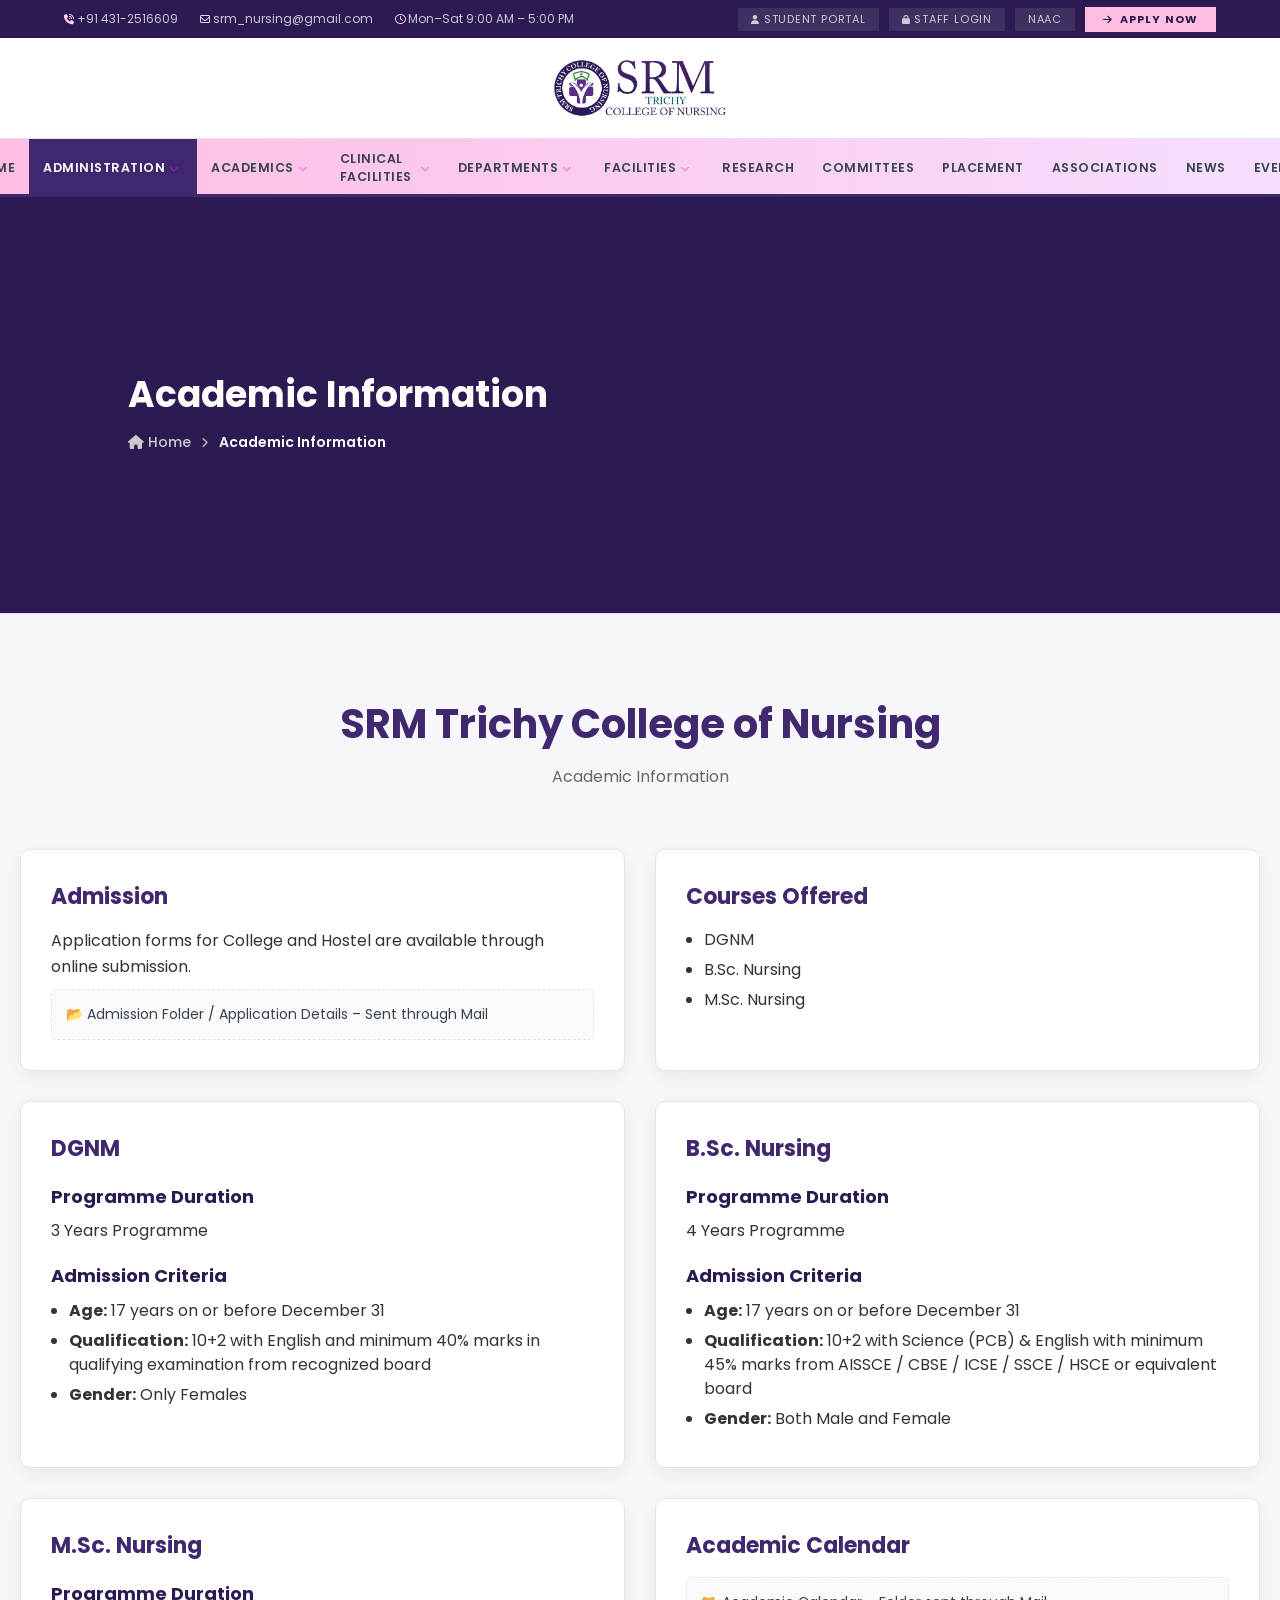
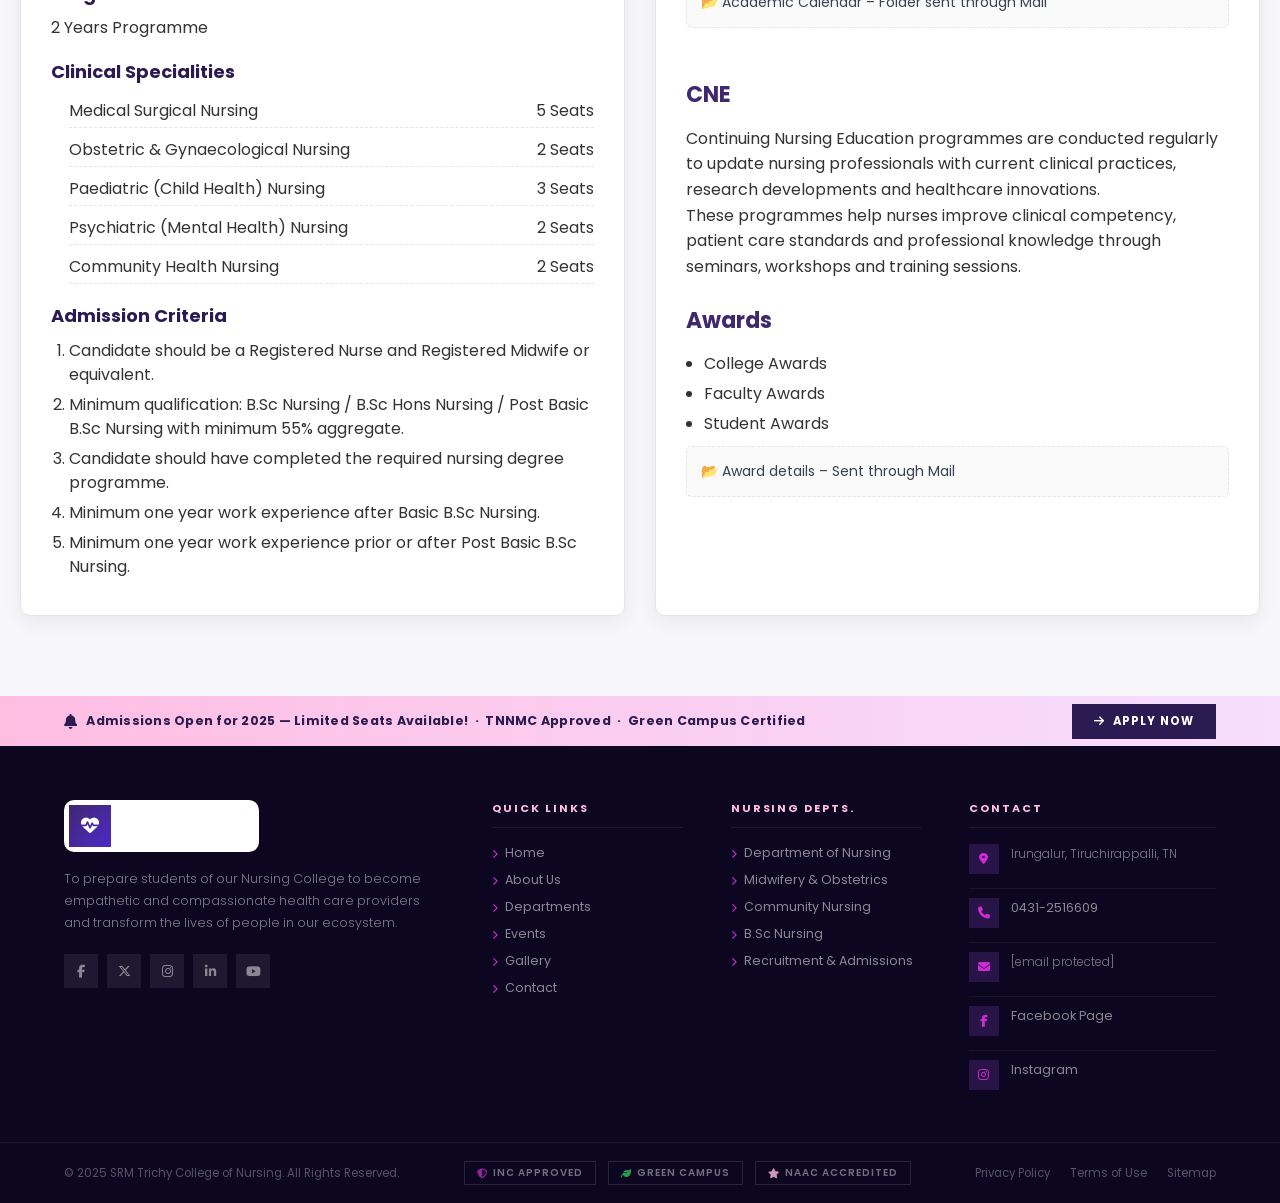
<file: academics.html>
<!DOCTYPE html>
<html lang="en">
<head>
<meta charset="UTF-8">
<meta name="viewport" content="width=device-width, initial-scale=1.0">
<title>SRM Trichy College of Nursing</title>
<link href="https://fonts.googleapis.com/css2?family=Poppins:ital,wght@0,300;0,400;0,500;0,600;0,700;0,800;1,300;1,400&family=Dancing+Script:wght@600;700&family=Playfair+Display:ital,wght@0,700;0,800;1,600;1,700&display=swap" rel="stylesheet">
<link href="https://fonts.googleapis.com/css2?family=Turret+Road:wght@200;300;400;500;700;800&display=swap" rel="stylesheet">

<link rel="stylesheet" href="https://cdnjs.cloudflare.com/ajax/libs/font-awesome/6.5.0/css/all.min.css">
<link rel="fav icon" href="./assets/images/fav.png">
<link rel="stylesheet" href="./assets/css/common/rootvalue.css">
<link rel="stylesheet" href="./assets/css/common/header_footer.css">
<link rel="stylesheet" href="./assets/css/pages/academics.css">
</head>
<body>

<!-- TOP BAR -->
<div class="topbar">
  <div class="tb-left">
    <span><i class="fa-solid fa-phone-volume"></i>&nbsp;+91 431-2516609</span>
    <a href="#"><i class="fa-regular fa-envelope"></i>&nbsp;<span>srm_nursing@gmail.com</span></a>
    <span><i class="fa-regular fa-clock"></i>&nbsp;Mon–Sat 9:00 AM – 5:00 PM</span>
  </div>
  <div class="tb-right">
    <a href="#" class="tb-pill"><i class="fa-solid fa-user"></i>Student Portal</a>
    <a href="#" class="tb-pill"><i class="fa-solid fa-lock"></i>Staff Login</a>
    <a href="#" class="tb-pill">NAAC</a>
    <a href="#" class="tb-apply"><i class="fa-solid fa-arrow-right"></i> Apply Now</a>
  </div>
</div>
<div class="myDiv">
  <div class="logo-bar">
    <div class="logo-badge">
      <a href="#" class="nav-logo center-logo">
        <img src="./assets/images/logo.png" alt="">
      </a>
    </div>
</div>
<nav id="navbar">
 

<ul class="nav-links">

    <li><a href="index.html">Home</a></li>
    <!-- ADMINISTRATION -->
    <li>
      <a  class="active" href="#">Administration <i class="fa-solid fa-chevron-down chevron"></i></a>
      <div class="dropdown">
        <a href="#"><i class="fa-solid fa-sitemap"></i> Organization Chart</a>
        <a href="#"><i class="fa-solid fa-scale-balanced"></i> Statutory Bodies</a>
        <a href="codeofconduct.html"><i class="fa-solid fa-file-lines"></i> Code of Conduct</a>
      </div>
    </li>
    <!-- ACADEMICS -->
    <li>
      <a href="#">Academics <i class="fa-solid fa-chevron-down chevron"></i></a>
      <div class="dropdown">
        <a href="#"><i class="fa-solid fa-user-check"></i> Admission</a>
        <a href="#"><i class="fa-solid fa-pen-to-square"></i> Application</a>
        <a href="#"><i class="fa-solid fa-graduation-cap"></i> Courses Offered</a>
        <a href="#"><i class="fa-solid fa-calendar-days"></i> Academic Calendar</a>
        <a href="#"><i class="fa-solid fa-award"></i> Awards</a>
      </div>
    </li>

    <!-- CLINICAL FACILITIES -->
    <li>
      <a href="#">Clinical Facilities <i class="fa-solid fa-chevron-down chevron"></i></a>
      <div class="dropdown">
        <a href="#"><i class="fa-solid fa-hospital"></i> Hospital Facilities</a>
        <a href="#"><i class="fa-solid fa-house-medical"></i> Community Settings</a>
        <a href="#"><i class="fa-solid fa-kit-medical"></i> Outreach Camp</a>
      </div>
    </li>

    <!-- DEPARTMENTS -->
    <li>
      <a href="#">Departments <i class="fa-solid fa-chevron-down chevron"></i></a>
      <div class="dropdown">
        <a href="#"><i class="fa-solid fa-stethoscope"></i> Fundamentals of Nursing</a>
        <a href="#"><i class="fa-solid fa-user-doctor"></i> Adult Health Nursing</a>
        <a href="#"><i class="fa-solid fa-house-chimney-medical"></i> Community Health Nursing</a>
        <a href="#"><i class="fa-solid fa-baby"></i> Child Health Nursing</a>
        <a href="#"><i class="fa-solid fa-brain"></i> Mental Health Nursing</a>
        <a href="#"><i class="fa-solid fa-venus"></i> OBG Nursing</a>
      </div>
    </li>

    <!-- FACILITIES -->
    <li>
      <a href="#">Facilities <i class="fa-solid fa-chevron-down chevron"></i></a>
      <div class="dropdown">

        <a href="#"><i class="fa-solid fa-chalkboard"></i> Class Room</a>

        <a href="#"><i class="fa-solid fa-building"></i> Multi Purpose Hall</a>

        <a href="#"><i class="fa-solid fa-book"></i> Library</a>

        <a href="#"><i class="fa-solid fa-flask"></i> Laboratory</a>

        <a href="#"><i class="fa-solid fa-futbol"></i> Sports</a>

        <a href="#"><i class="fa-solid fa-music"></i> Cultural</a>

        <a href="#"><i class="fa-solid fa-bus"></i> Transport</a>

        <a href="#"><i class="fa-solid fa-bed"></i> Hostel</a>

        <a href="#"><i class="fa-solid fa-utensils"></i> Canteen</a>

      </div>
    </li>

    <li><a href="#">Research</a></li>

    <li><a href="#">Committees</a></li>

    <li><a href="#">Placement</a></li>

    <li><a href="#">Associations</a></li>

    <li><a href="#">News</a></li>

    <li><a href="#">Events</a></li>

  </ul>




  <div class="hamburger" onclick="toggleMobileNav()">
    <span></span><span></span><span></span>
  </div>
</nav>
</div>
<div class="mobile-overlay" id="mobileOverlay" onclick="toggleMobileNav()"></div>
<div class="mobile-nav" id="mobileNav">

  <a href="#"><i class="fa-solid fa-house"></i> Home</a>

  <!-- ADMINISTRATION -->
  <div class="mobile-group">
    <a href="#" onclick="toggleSubmenu(event)">
      Administration <i class="fa-solid fa-chevron-down chevron"></i>
    </a>
    <div class="dropdown">
      <a href="#"><i class="fa-solid fa-sitemap"></i> Organization Chart</a>
      <a href="#"><i class="fa-solid fa-scale-balanced"></i> Statutory Bodies</a>
      <a href="#"><i class="fa-solid fa-file-lines"></i> Code of Conduct</a>
    </div>
  </div>

  <!-- ACADEMICS -->
  <div class="mobile-group">
    <a href="#" onclick="toggleSubmenu(event)">
      Academics <i class="fa-solid fa-chevron-down chevron"></i>
    </a>
    <div class="dropdown">
      <a href="#"><i class="fa-solid fa-user-check"></i> Admission</a>
      <a href="#"><i class="fa-solid fa-pen-to-square"></i> Application</a>
      <a href="#"><i class="fa-solid fa-graduation-cap"></i> Courses Offered</a>
      <a href="#"><i class="fa-solid fa-calendar-days"></i> Academic Calendar</a>
      <a href="#"><i class="fa-solid fa-award"></i> Awards</a>
    </div>
  </div>

  <!-- CLINICAL -->
  <div class="mobile-group">
    <a href="#" onclick="toggleSubmenu(event)">
      Clinical Facilities <i class="fa-solid fa-chevron-down chevron"></i>
    </a>
    <div class="dropdown">
      <a href="#"><i class="fa-solid fa-hospital"></i> Hospital Facilities</a>
      <a href="#"><i class="fa-solid fa-house-medical"></i> Community Settings</a>
      <a href="#"><i class="fa-solid fa-kit-medical"></i> Outreach Camp</a>
    </div>
  </div>

  <!-- DIRECT LINKS -->
  <a href="#"><i class="fa-solid fa-flask"></i> Research</a>
  <a href="#"><i class="fa-solid fa-users"></i> Committees</a>
  <a href="#"><i class="fa-solid fa-briefcase"></i> Placement</a>
  <a href="#"><i class="fa-solid fa-calendar"></i> Events</a>

  <a href="#" class="mobile-apply">
    <i class="fa-solid fa-arrow-right"></i> Apply Now 2025–26
  </a>

</div>
<section class="breadcrumb">
  <div class="breadcrumb-container">
    
    <h1 class="breadcrumb-title">Academic Information</h1>

    <div class="breadcrumb-nav">
      <a href="index.html"><i class="fa-solid fa-house"></i> Home</a>
      <span class="bc-sep"><i class="fa-solid fa-angle-right"></i></span>
      <span class="bc-active">Academic Information</span>
    </div>

  </div>
</section>
<section class="acad-section">
  <div class="acad-container">
    <div class="acad-title-main">
      <h1>SRM Trichy College of Nursing</h1>
      <p>Academic Information</p>
    </div>
    <div class="acad-grid">
      <!-- ADMISSION -->
      <div class="acad-card">
      <h2>Admission</h2>

      <p>Application forms for College and Hostel are available through online submission.</p>

      <div class="acad-download">
      📂 Admission Folder / Application Details – Sent through Mail
      </div>

      </div>

      <!-- COURSES OFFERED -->
      <div class="acad-card">
      <h2>Courses Offered</h2>

      <ul>
      <li>DGNM</li>
      <li>B.Sc. Nursing</li>
      <li>M.Sc. Nursing</li>
      </ul>

      </div>

      <!-- DGNM -->
      <div class="acad-card">

      <h2>DGNM</h2>

      <h3>Programme Duration</h3>
      <p>3 Years Programme</p>

      <h3>Admission Criteria</h3>

      <ul>
      <li><strong>Age:</strong> 17 years on or before December 31</li>

      <li><strong>Qualification:</strong>
      10+2 with English and minimum 40% marks in qualifying examination from recognized board
      </li>

      <li><strong>Gender:</strong> Only Females</li>

      </ul>

      </div>

      <!-- BSC NURSING -->
      <div class="acad-card">

      <h2>B.Sc. Nursing</h2>

      <h3>Programme Duration</h3>
      <p>4 Years Programme</p>

      <h3>Admission Criteria</h3>

      <ul>

      <li><strong>Age:</strong> 17 years on or before December 31</li>

      <li>
      <strong>Qualification:</strong>
      10+2 with Science (PCB) & English with minimum 45% marks from AISSCE / CBSE / ICSE / SSCE / HSCE or equivalent board
      </li>

      <li><strong>Gender:</strong> Both Male and Female</li>

      </ul>

      </div>

      <!-- MSC NURSING -->
      <div class="acad-card">

      <h2>M.Sc. Nursing</h2>

      <h3>Programme Duration</h3>
      <p>2 Years Programme</p>

      <h3>Clinical Specialities</h3>

      <ul class="acad-speciality">
      <li>Medical Surgical Nursing <span>5 Seats</span></li>
      <li>Obstetric & Gynaecological Nursing <span>2 Seats</span></li>
      <li>Paediatric (Child Health) Nursing <span>3 Seats</span></li>
      <li>Psychiatric (Mental Health) Nursing <span>2 Seats</span></li>
      <li>Community Health Nursing <span>2 Seats</span></li>
      </ul>

      <h3>Admission Criteria</h3>

      <ol>

      <li>Candidate should be a Registered Nurse and Registered Midwife or equivalent.</li>

      <li>
      Minimum qualification:
      B.Sc Nursing / B.Sc Hons Nursing / Post Basic B.Sc Nursing with minimum 55% aggregate.
      </li>

      <li>Candidate should have completed the required nursing degree programme.</li>

      <li>Minimum one year work experience after Basic B.Sc Nursing.</li>

      <li>
      Minimum one year work experience prior or after Post Basic B.Sc Nursing.
      </li>

      </ol>

      </div>

      <!-- ACADEMIC CALENDAR -->
      <div class="acad-card">

      <h2>Academic Calendar</h2>

      <div class="acad-download">
      📂 Academic Calendar – Folder sent through Mail
      </div>

      <br><br>

      <h2>CNE</h2>

      <p>
      Continuing Nursing Education programmes are conducted regularly to update nursing professionals with current clinical practices, research developments and healthcare innovations.
      </p>

      <p>
      These programmes help nurses improve clinical competency, patient care standards and professional knowledge through seminars, workshops and training sessions.
      </p>

        <br>
        <h2>Awards</h2>

        <ul>

        <li>College Awards</li>

        <li>Faculty Awards</li>

        <li>Student Awards</li>

        </ul>

        <div class="acad-download">
        📂 Award details – Sent through Mail
        </div>

        </div>

      </div>

      <!-- AWARDS -->
      
    </div>
  </div>
</section>
<!-- FOOTER -->
<footer>
  <!-- Alert bar matching screenshot -->
  <div class="footer-alert">
    <p><i class="fa-solid fa-bell"></i> Admissions Open for 2025 — Limited Seats Available! &nbsp;·&nbsp; TNNMC Approved &nbsp;·&nbsp; Green Campus Certified</p>
    <a href="#" class="fa-apbtn"><i class="fa-solid fa-arrow-right"></i> Apply Now</a>
  </div>

  <!-- Main footer columns matching screenshot -->
  <div class="footer-main">
    <!-- Brand -->
    <div class="footer-brand">
      <a href="#" class="footer-logo-row">
        <div class="fl-badge"><i class="fa-solid fa-heart-pulse"></i></div>
        <div class="fl-txt"><div class="fl-srm">SRM Trichy</div><div class="fl-sub">College of Nursing</div></div>
      </a>
      <p>To prepare students of our Nursing College to become empathetic and compassionate health care providers and transform the lives of people in our ecosystem.</p>
      <div class="f-social">
        <a class="f-soc" href="#"><i class="fa-brands fa-facebook-f"></i></a>
        <a class="f-soc" href="#"><i class="fa-brands fa-x-twitter"></i></a>
        <a class="f-soc" href="#"><i class="fa-brands fa-instagram"></i></a>
        <a class="f-soc" href="#"><i class="fa-brands fa-linkedin-in"></i></a>
        <a class="f-soc" href="#"><i class="fa-brands fa-youtube"></i></a>
      </div>
    </div>

    <!-- Quick Links -->
    <div class="footer-col">
      <div class="fcol-title">Quick Links</div>
      <ul>
        <li><a href="#"><i class="fa-solid fa-chevron-right"></i> Home</a></li>
        <li><a href="#"><i class="fa-solid fa-chevron-right"></i> About Us</a></li>
        <li><a href="#"><i class="fa-solid fa-chevron-right"></i> Departments</a></li>
        <li><a href="#"><i class="fa-solid fa-chevron-right"></i> Events</a></li>
        <li><a href="#"><i class="fa-solid fa-chevron-right"></i> Gallery</a></li>
        <li><a href="#"><i class="fa-solid fa-chevron-right"></i> Contact</a></li>
      </ul>
    </div>

    <!-- Nursing Depts -->
    <div class="footer-col">
      <div class="fcol-title">Nursing Depts.</div>
      <ul>
        <li><a href="#"><i class="fa-solid fa-chevron-right"></i> Department of Nursing</a></li>
        <li><a href="#"><i class="fa-solid fa-chevron-right"></i> Midwifery & Obstetrics</a></li>
        <li><a href="#"><i class="fa-solid fa-chevron-right"></i> Community Nursing</a></li>
        <li><a href="#"><i class="fa-solid fa-chevron-right"></i> B.Sc Nursing</a></li>
        <li><a href="#"><i class="fa-solid fa-chevron-right"></i> Recruitment & Admissions</a></li>
      </ul>
    </div>

    <!-- Contact -->
    <div class="footer-col">
      <div class="fcol-title">Contact</div>
      <ul class="fcont-list">
        <li><div class="fci"><i class="fa-solid fa-location-dot"></i></div><span>Irungalur, Tiruchirappalli, TN</span></li>
        <li><div class="fci"><i class="fa-solid fa-phone"></i></div><a href="#">0431-2516609</a></li>
        <li><div class="fci"><i class="fa-solid fa-envelope"></i></div><a href="#"><span class="__cf_email__" data-cfemail="a3c2c7cecad0d0cacccdd0e3cdc08ed0d1ce8dc6c7d68dcacd">[email&#160;protected]</span></a></li>
        <li><div class="fci"><i class="fa-brands fa-facebook-f"></i></div><a href="#">Facebook Page</a></li>
        <li><div class="fci"><i class="fa-brands fa-instagram"></i></div><a href="#">Instagram</a></li>
      </ul>
    </div>
  </div>

   <div class="footer-bottom">
    <p>© 2025 SRM Trichy College of Nursing. All Rights Reserved.</p>
    <div class="fbot-accred">
      <span class="acc-badge"><i class="fa-solid fa-shield-halved"></i> INC Approved</span>
      <span class="acc-badge"><i class="fa-solid fa-leaf"></i> Green Campus</span>
      <span class="acc-badge"><i class="fa-solid fa-star"></i> NAAC Accredited</span>
    </div>
    <div class="fbot-links">
      <a href="#">Privacy Policy</a>
      <a href="#">Terms of Use</a>
      <a href="#">Sitemap</a>
    </div>
  </div>
</footer>

<script src="./assets/js/script.js"></script>
</body>
</html>
</file>
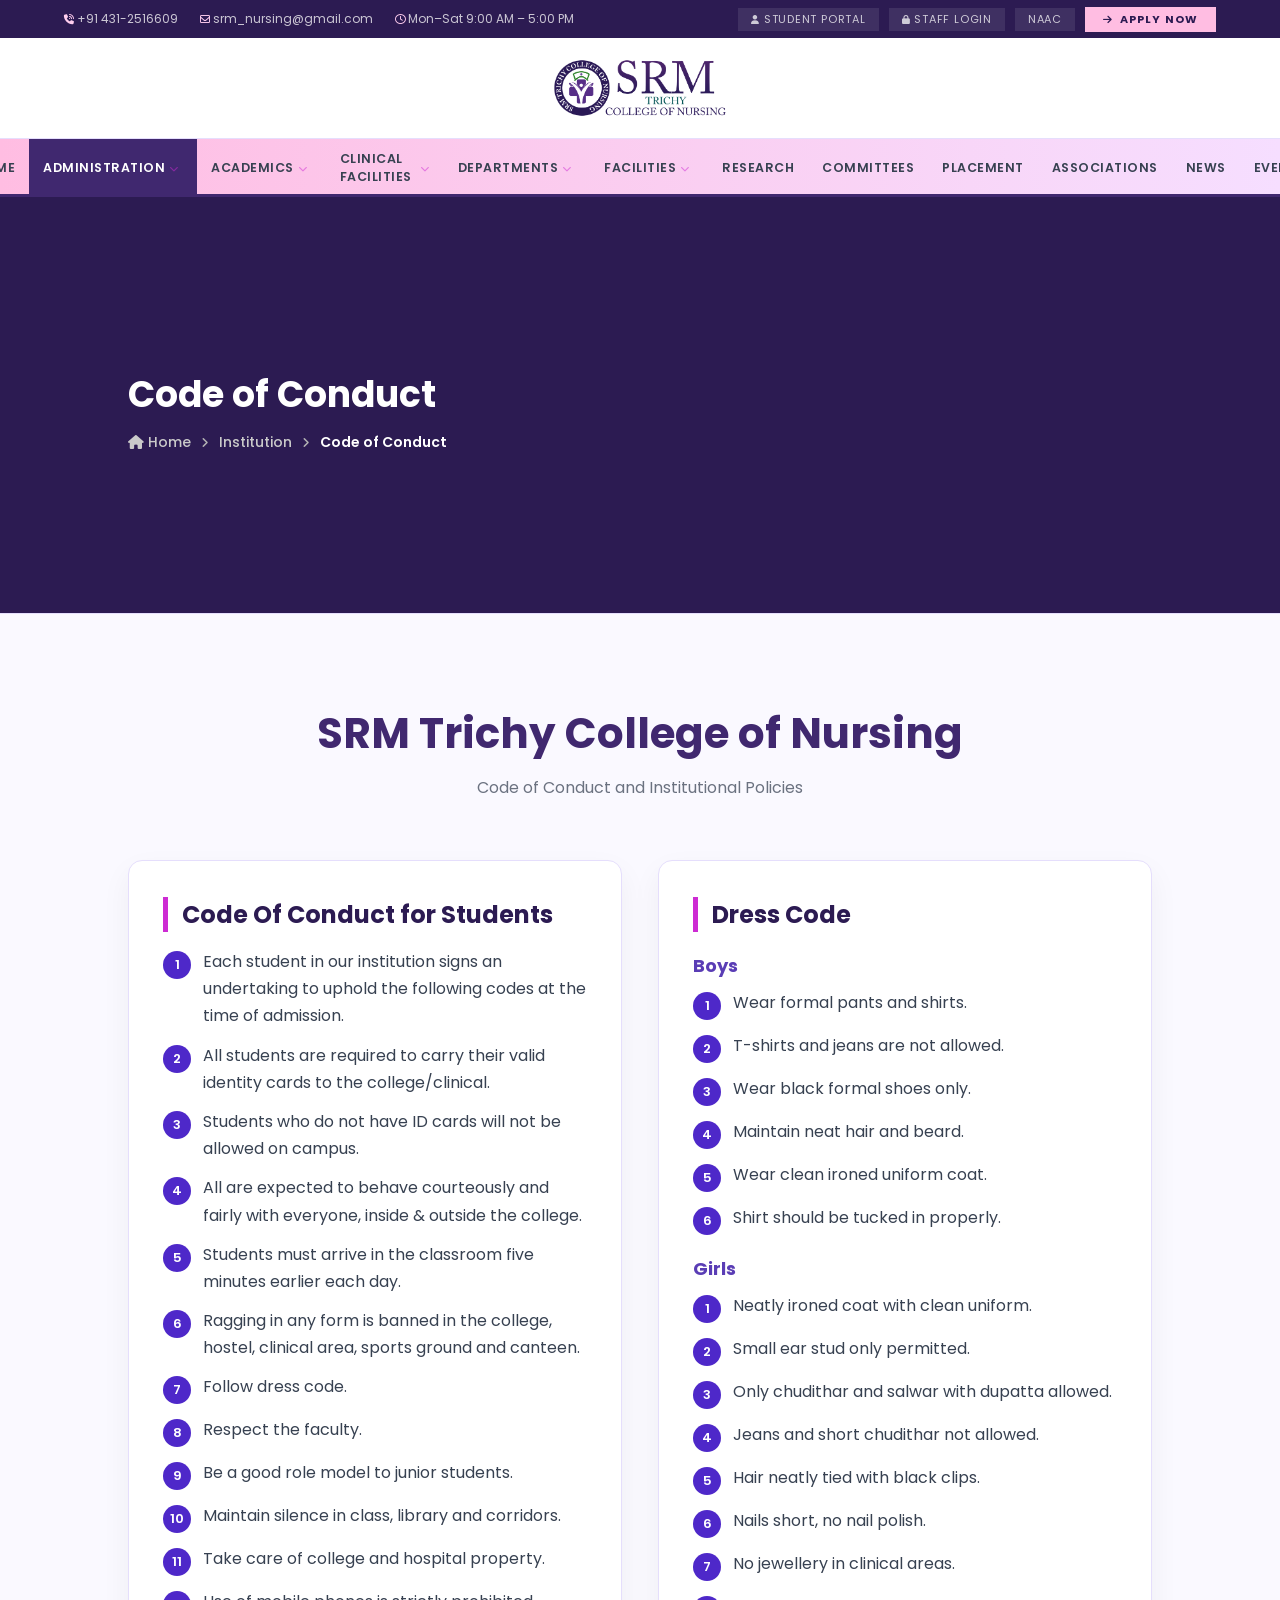
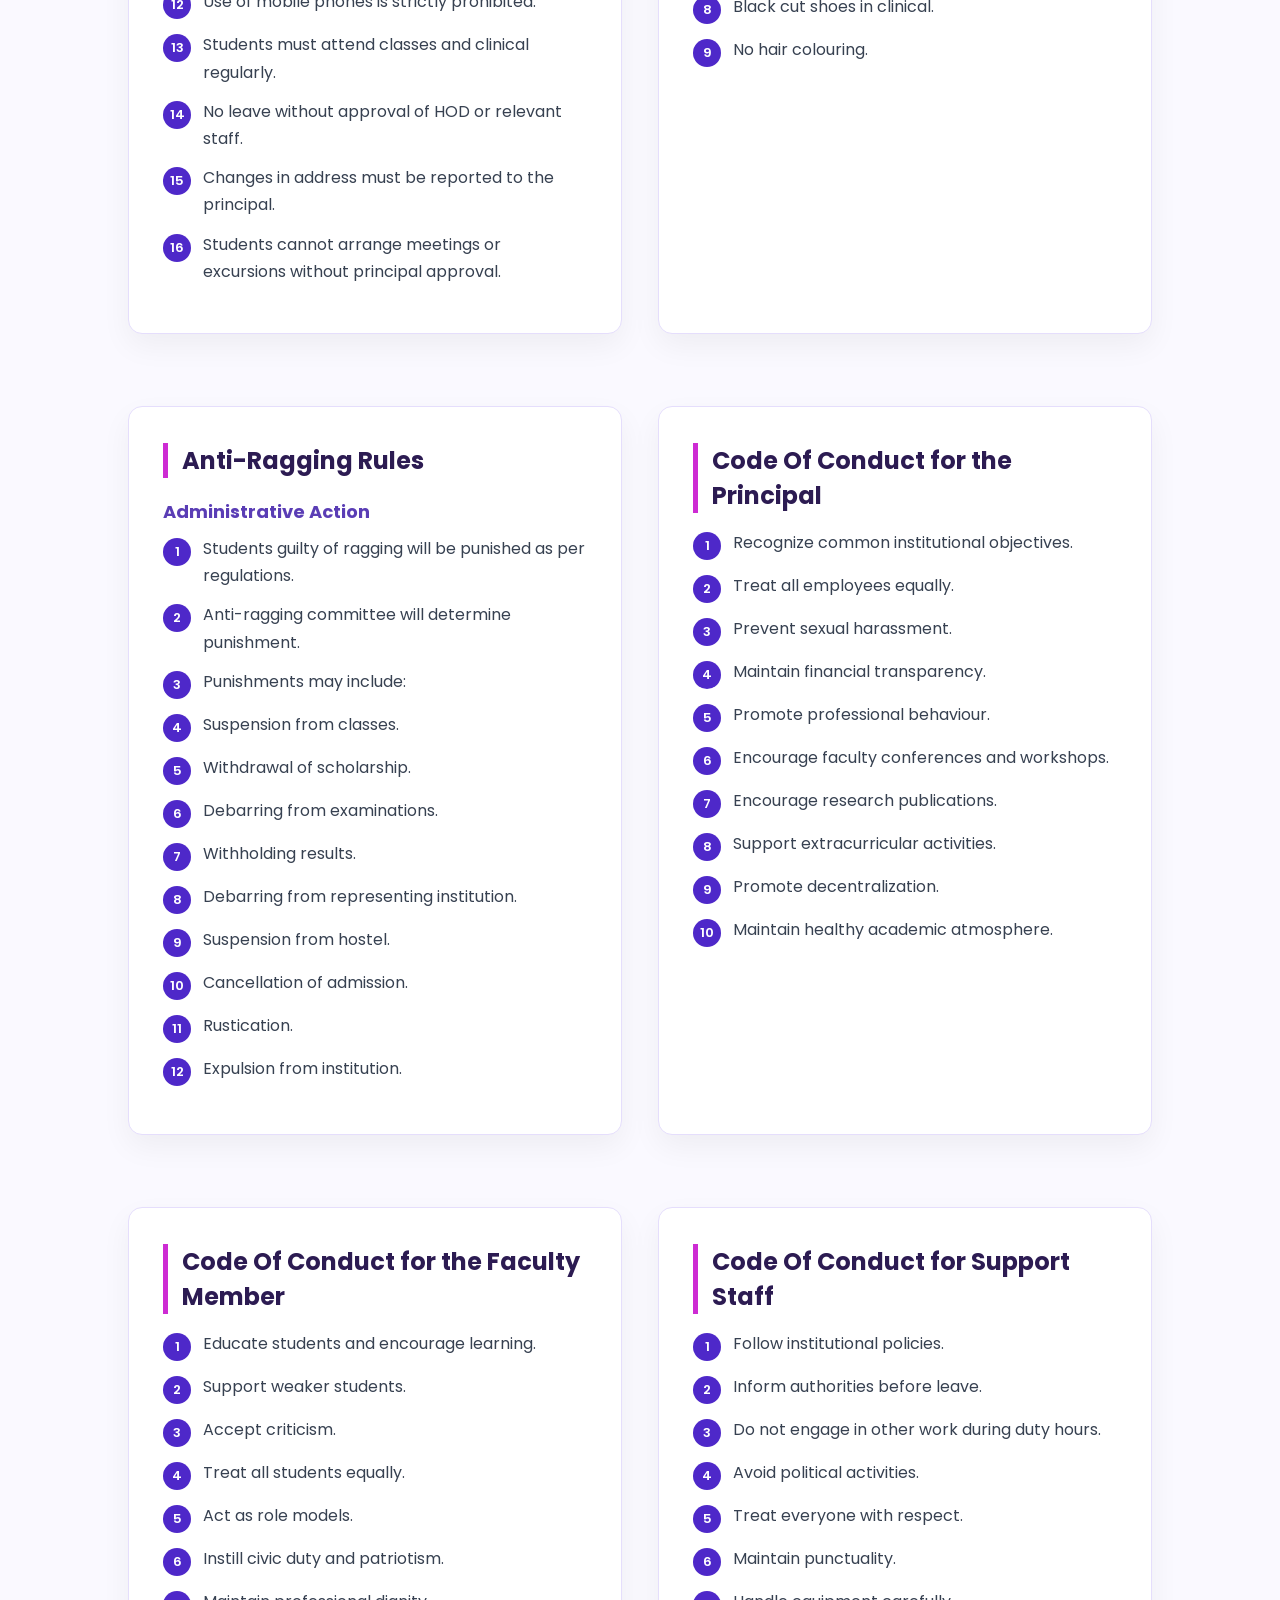
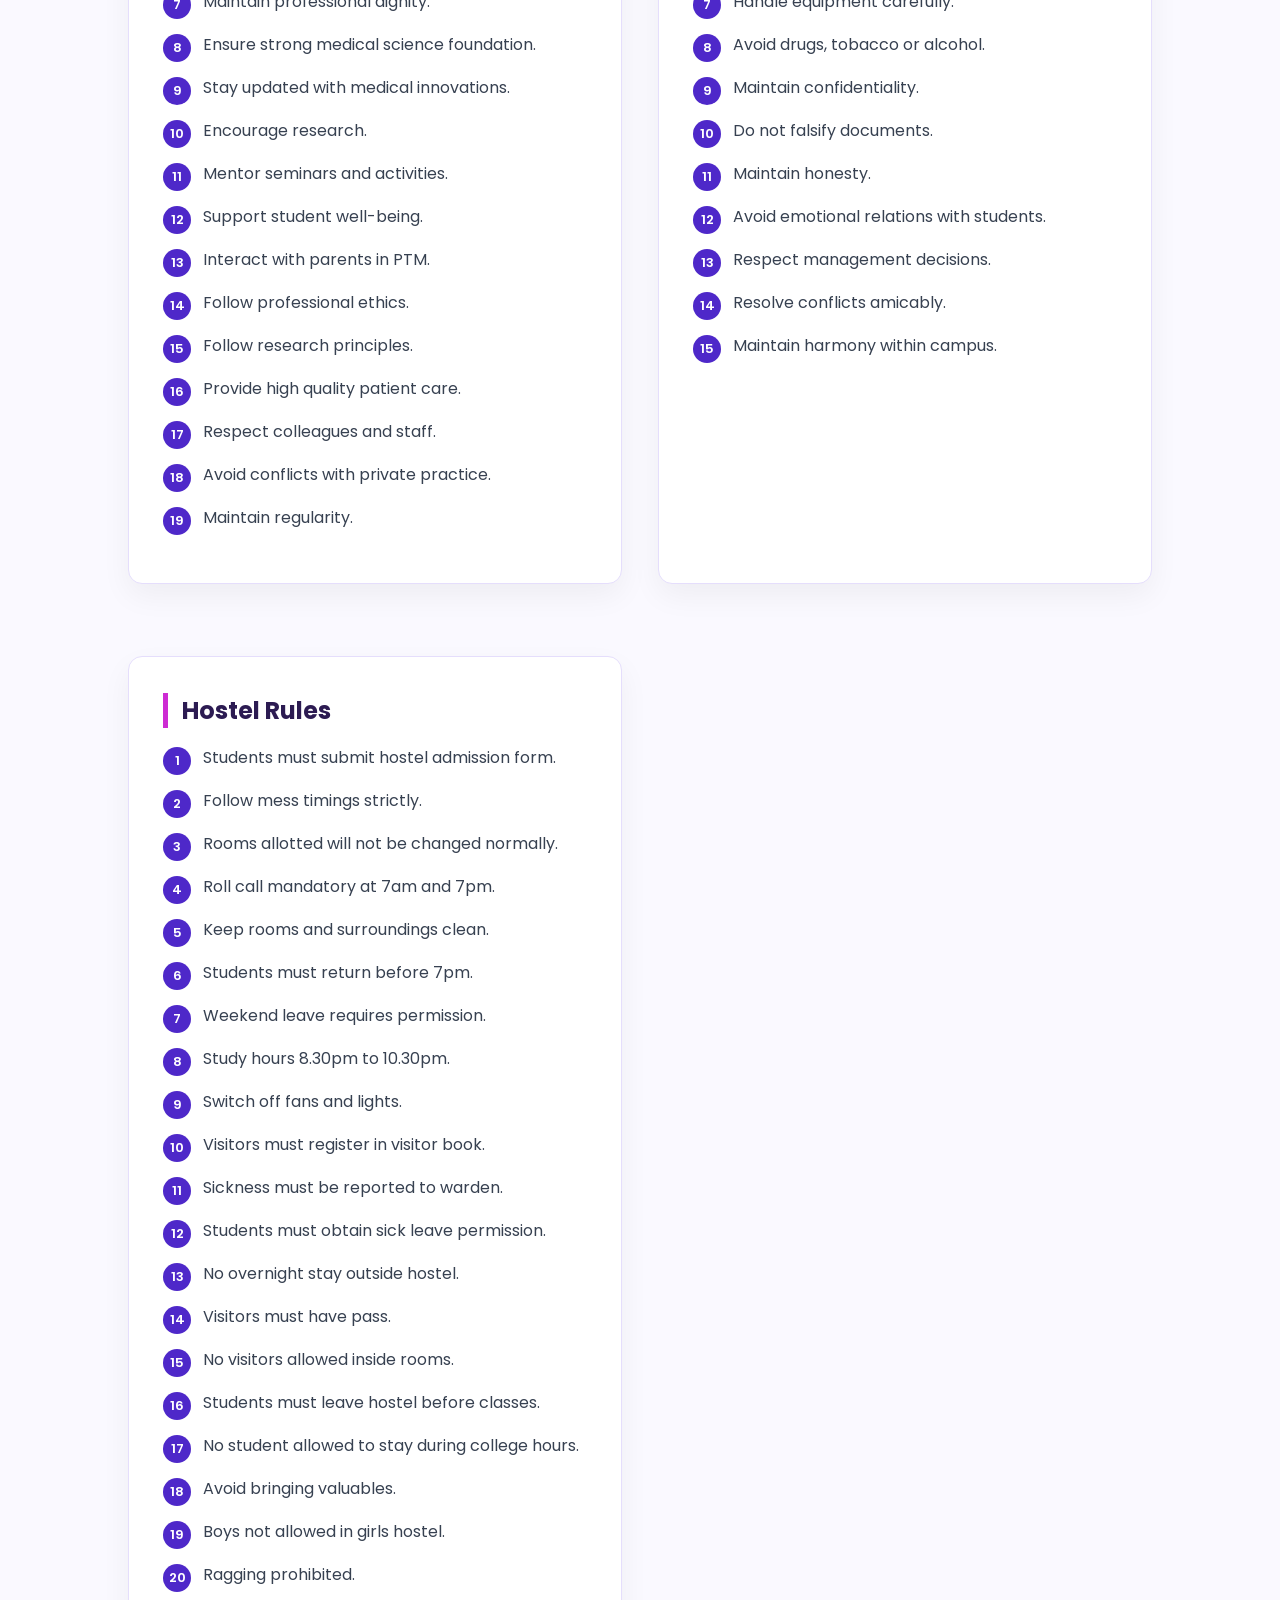
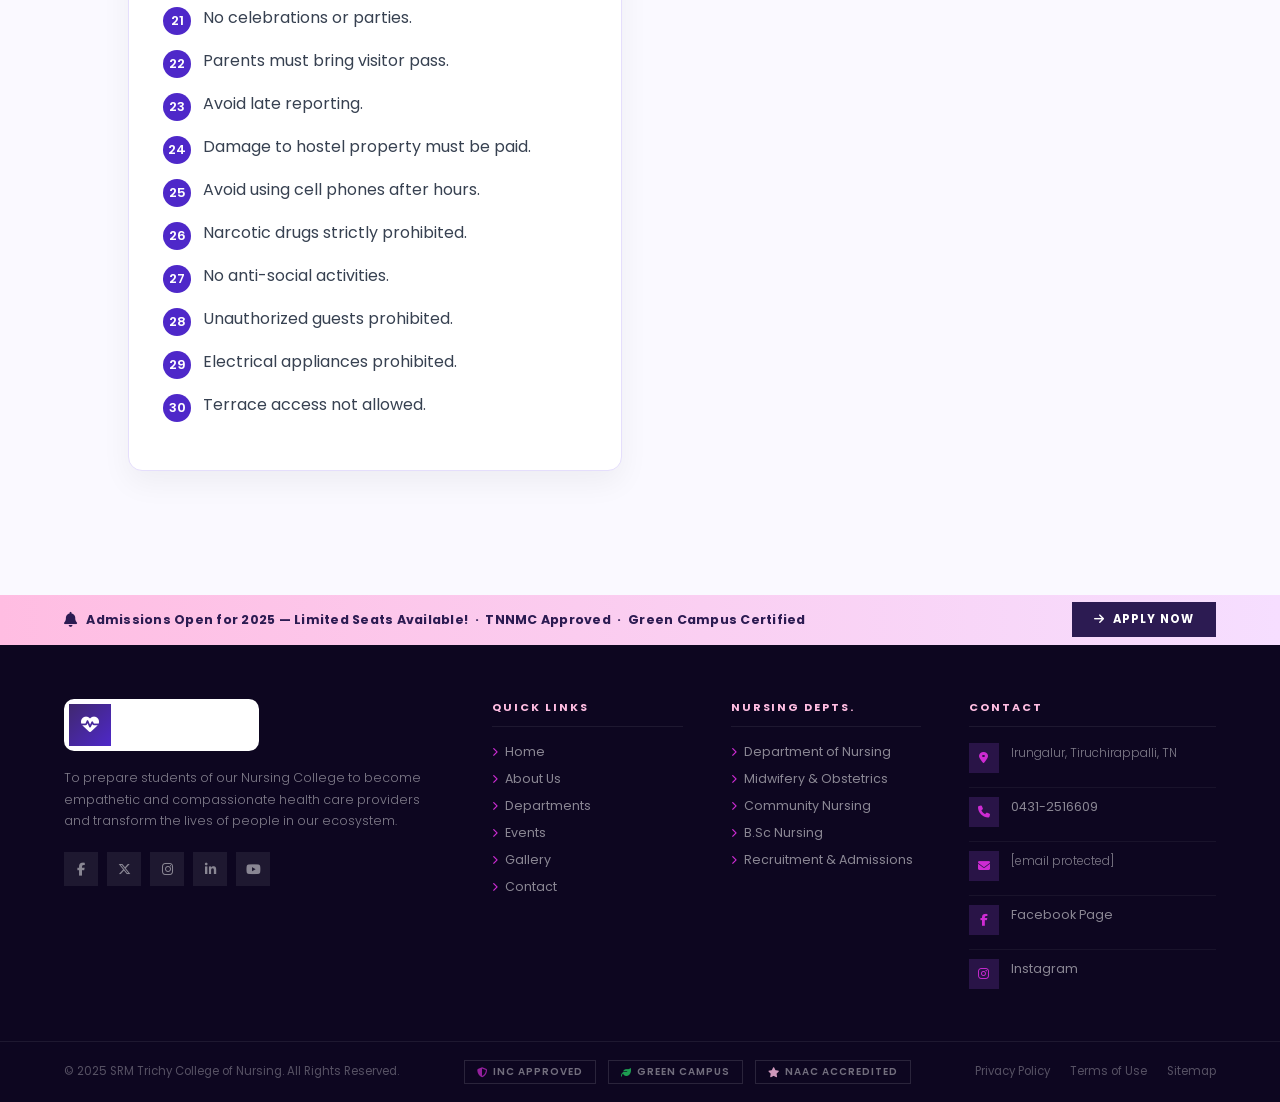
<file: codeofconduct.html>
<!DOCTYPE html>
<html lang="en">
<head>
<meta charset="UTF-8">
<meta name="viewport" content="width=device-width, initial-scale=1.0">
<title>SRM Trichy College of Nursing</title>
<link href="https://fonts.googleapis.com/css2?family=Poppins:ital,wght@0,300;0,400;0,500;0,600;0,700;0,800;1,300;1,400&family=Dancing+Script:wght@600;700&family=Playfair+Display:ital,wght@0,700;0,800;1,600;1,700&display=swap" rel="stylesheet">
<link href="https://fonts.googleapis.com/css2?family=Turret+Road:wght@200;300;400;500;700;800&display=swap" rel="stylesheet">

<link rel="stylesheet" href="https://cdnjs.cloudflare.com/ajax/libs/font-awesome/6.5.0/css/all.min.css">
<link rel="fav icon" href="./assets/images/fav.png">
<link rel="stylesheet" href="./assets/css/common/rootvalue.css">
<link rel="stylesheet" href="./assets/css/common/header_footer.css">
<link rel="stylesheet" href="./assets/css/pages/codeofconduct.css">
</head>
<body>

<!-- TOP BAR -->
<div class="topbar">
  <div class="tb-left">
    <span><i class="fa-solid fa-phone-volume"></i>&nbsp;+91 431-2516609</span>
    <a href="#"><i class="fa-regular fa-envelope"></i>&nbsp;<span>srm_nursing@gmail.com</span></a>
    <span><i class="fa-regular fa-clock"></i>&nbsp;Mon–Sat 9:00 AM – 5:00 PM</span>
  </div>
  <div class="tb-right">
    <a href="#" class="tb-pill"><i class="fa-solid fa-user"></i>Student Portal</a>
    <a href="#" class="tb-pill"><i class="fa-solid fa-lock"></i>Staff Login</a>
    <a href="#" class="tb-pill">NAAC</a>
    <a href="#" class="tb-apply"><i class="fa-solid fa-arrow-right"></i> Apply Now</a>
  </div>
</div>
<div class="myDiv">
  <div class="logo-bar">
    <div class="logo-badge">
      <a href="#" class="nav-logo center-logo">
        <img src="./assets/images/logo.png" alt="">
      </a>
    </div>
</div>
<nav id="navbar">
 

<ul class="nav-links">

    <li><a href="index.html">Home</a></li>
    <!-- ADMINISTRATION -->
    <li>
      <a  class="active" href="#">Administration <i class="fa-solid fa-chevron-down chevron"></i></a>
      <div class="dropdown">
        <a href="#"><i class="fa-solid fa-sitemap"></i> Organization Chart</a>
        <a href="#"><i class="fa-solid fa-scale-balanced"></i> Statutory Bodies</a>
        <a href="codeofconduct.html"><i class="fa-solid fa-file-lines"></i> Code of Conduct</a>
      </div>
    </li>
    <!-- ACADEMICS -->
    <li>
      <a href="#">Academics <i class="fa-solid fa-chevron-down chevron"></i></a>
      <div class="dropdown">
        <a href="#"><i class="fa-solid fa-user-check"></i> Admission</a>
        <a href="#"><i class="fa-solid fa-pen-to-square"></i> Application</a>
        <a href="#"><i class="fa-solid fa-graduation-cap"></i> Courses Offered</a>
        <a href="#"><i class="fa-solid fa-calendar-days"></i> Academic Calendar</a>
        <a href="#"><i class="fa-solid fa-award"></i> Awards</a>
      </div>
    </li>

    <!-- CLINICAL FACILITIES -->
    <li>
      <a href="#">Clinical Facilities <i class="fa-solid fa-chevron-down chevron"></i></a>
      <div class="dropdown">
        <a href="#"><i class="fa-solid fa-hospital"></i> Hospital Facilities</a>
        <a href="#"><i class="fa-solid fa-house-medical"></i> Community Settings</a>
        <a href="#"><i class="fa-solid fa-kit-medical"></i> Outreach Camp</a>
      </div>
    </li>

    <!-- DEPARTMENTS -->
    <li>
      <a href="#">Departments <i class="fa-solid fa-chevron-down chevron"></i></a>
      <div class="dropdown">
        <a href="#"><i class="fa-solid fa-stethoscope"></i> Fundamentals of Nursing</a>
        <a href="#"><i class="fa-solid fa-user-doctor"></i> Adult Health Nursing</a>
        <a href="#"><i class="fa-solid fa-house-chimney-medical"></i> Community Health Nursing</a>
        <a href="#"><i class="fa-solid fa-baby"></i> Child Health Nursing</a>
        <a href="#"><i class="fa-solid fa-brain"></i> Mental Health Nursing</a>
        <a href="#"><i class="fa-solid fa-venus"></i> OBG Nursing</a>
      </div>
    </li>

    <!-- FACILITIES -->
    <li>
      <a href="#">Facilities <i class="fa-solid fa-chevron-down chevron"></i></a>
      <div class="dropdown">

        <a href="#"><i class="fa-solid fa-chalkboard"></i> Class Room</a>

        <a href="#"><i class="fa-solid fa-building"></i> Multi Purpose Hall</a>

        <a href="#"><i class="fa-solid fa-book"></i> Library</a>

        <a href="#"><i class="fa-solid fa-flask"></i> Laboratory</a>

        <a href="#"><i class="fa-solid fa-futbol"></i> Sports</a>

        <a href="#"><i class="fa-solid fa-music"></i> Cultural</a>

        <a href="#"><i class="fa-solid fa-bus"></i> Transport</a>

        <a href="#"><i class="fa-solid fa-bed"></i> Hostel</a>

        <a href="#"><i class="fa-solid fa-utensils"></i> Canteen</a>

      </div>
    </li>

    <li><a href="#">Research</a></li>

    <li><a href="#">Committees</a></li>

    <li><a href="#">Placement</a></li>

    <li><a href="#">Associations</a></li>

    <li><a href="#">News</a></li>

    <li><a href="#">Events</a></li>

  </ul>




  <div class="hamburger" onclick="toggleMobileNav()">
    <span></span><span></span><span></span>
  </div>
</nav>
</div>
<div class="mobile-overlay" id="mobileOverlay" onclick="toggleMobileNav()"></div>
<div class="mobile-nav" id="mobileNav">

  <a href="#"><i class="fa-solid fa-house"></i> Home</a>

  <!-- ADMINISTRATION -->
  <div class="mobile-group">
    <a href="#" onclick="toggleSubmenu(event)">
      Administration <i class="fa-solid fa-chevron-down chevron"></i>
    </a>
    <div class="dropdown">
      <a href="#"><i class="fa-solid fa-sitemap"></i> Organization Chart</a>
      <a href="#"><i class="fa-solid fa-scale-balanced"></i> Statutory Bodies</a>
      <a href="#"><i class="fa-solid fa-file-lines"></i> Code of Conduct</a>
    </div>
  </div>

  <!-- ACADEMICS -->
  <div class="mobile-group">
    <a href="#" onclick="toggleSubmenu(event)">
      Academics <i class="fa-solid fa-chevron-down chevron"></i>
    </a>
    <div class="dropdown">
      <a href="#"><i class="fa-solid fa-user-check"></i> Admission</a>
      <a href="#"><i class="fa-solid fa-pen-to-square"></i> Application</a>
      <a href="#"><i class="fa-solid fa-graduation-cap"></i> Courses Offered</a>
      <a href="#"><i class="fa-solid fa-calendar-days"></i> Academic Calendar</a>
      <a href="#"><i class="fa-solid fa-award"></i> Awards</a>
    </div>
  </div>

  <!-- CLINICAL -->
  <div class="mobile-group">
    <a href="#" onclick="toggleSubmenu(event)">
      Clinical Facilities <i class="fa-solid fa-chevron-down chevron"></i>
    </a>
    <div class="dropdown">
      <a href="#"><i class="fa-solid fa-hospital"></i> Hospital Facilities</a>
      <a href="#"><i class="fa-solid fa-house-medical"></i> Community Settings</a>
      <a href="#"><i class="fa-solid fa-kit-medical"></i> Outreach Camp</a>
    </div>
  </div>

  <!-- DIRECT LINKS -->
  <a href="#"><i class="fa-solid fa-flask"></i> Research</a>
  <a href="#"><i class="fa-solid fa-users"></i> Committees</a>
  <a href="#"><i class="fa-solid fa-briefcase"></i> Placement</a>
  <a href="#"><i class="fa-solid fa-calendar"></i> Events</a>

  <a href="#" class="mobile-apply">
    <i class="fa-solid fa-arrow-right"></i> Apply Now 2025–26
  </a>

</div>
<section class="breadcrumb">
  <div class="breadcrumb-container">
    
    <h1 class="breadcrumb-title">Code of Conduct</h1>

    <div class="breadcrumb-nav">
      <a href="index.html"><i class="fa-solid fa-house"></i> Home</a>
      <span class="bc-sep"><i class="fa-solid fa-angle-right"></i></span>
      <a href="#">Institution</a>
      <span class="bc-sep"><i class="fa-solid fa-angle-right"></i></span>
      <span class="bc-active">Code of Conduct</span>
    </div>

  </div>
</section>
<section class="conduct-section">
  <div class="container">
    <div class="conduct-title-main">
      <h1>SRM Trichy College of Nursing</h1>
      <p>Code of Conduct and Institutional Policies</p>
    </div>
    <div class="conduct-grid">
      <!-- STUDENTS -->
      <div class="conduct-card">
        <h2>Code Of Conduct for Students</h2>
        <ol>
        <li>Each student in our institution signs an undertaking to uphold the following codes at the time of admission.</li>
        <li>All students are required to carry their valid identity cards to the college/clinical.</li>
        <li>Students who do not have ID cards will not be allowed on campus.</li>
        <li>All are expected to behave courteously and fairly with everyone, inside & outside the college.</li>
        <li>Students must arrive in the classroom five minutes earlier each day.</li>
        <li>Ragging in any form is banned in the college, hostel, clinical area, sports ground and canteen.</li>
        <li>Follow dress code.</li>
        <li>Respect the faculty.</li>
        <li>Be a good role model to junior students.</li>
        <li>Maintain silence in class, library and corridors.</li>
        <li>Take care of college and hospital property.</li>
        <li>Use of mobile phones is strictly prohibited.</li>
        <li>Students must attend classes and clinical regularly.</li>
        <li>No leave without approval of HOD or relevant staff.</li>
        <li>Changes in address must be reported to the principal.</li>
        <li>Students cannot arrange meetings or excursions without principal approval.</li>
        </ol>
      </div>


      <!-- DRESS CODE -->
      <div class="conduct-card">
        <h2>Dress Code</h2>
        <h3>Boys</h3>
        <ol>
          <li>Wear formal pants and shirts.</li>
          <li>T-shirts and jeans are not allowed.</li>
          <li>Wear black formal shoes only.</li>
          <li>Maintain neat hair and beard.</li>
          <li>Wear clean ironed uniform coat.</li>
          <li>Shirt should be tucked in properly.</li>
        </ol>

        <h3>Girls</h3>

        <ol start="7">
          <li>Neatly ironed coat with clean uniform.</li>
          <li>Small ear stud only permitted.</li>
          <li>Only chudithar and salwar with dupatta allowed.</li>
          <li>Jeans and short chudithar not allowed.</li>
          <li>Hair neatly tied with black clips.</li>
          <li>Nails short, no nail polish.</li>
          <li>No jewellery in clinical areas.</li>
          <li>Black cut shoes in clinical.</li>
          <li>No hair colouring.</li>
        </ol>
      </div>


     

      <!-- ANTI RAGGING -->
      <div class="conduct-card">
          <h2>Anti-Ragging Rules</h2>
          <h3>Administrative Action</h3>
          <ol>
            <li>Students guilty of ragging will be punished as per regulations.</li>
            <li>Anti-ragging committee will determine punishment.</li>
            <li>Punishments may include:</li>
            <li>Suspension from classes.</li>
            <li>Withdrawal of scholarship.</li>
            <li>Debarring from examinations.</li>
            <li>Withholding results.</li>
            <li>Debarring from representing institution.</li>
            <li>Suspension from hostel.</li>
            <li>Cancellation of admission.</li>
            <li>Rustication.</li>
            <li>Expulsion from institution.</li>
          </ol>
      </div>


      <!-- PRINCIPAL -->
      <div class="conduct-card">
        <h2>Code Of Conduct for the Principal</h2>

        <ol>
        <li>Recognize common institutional objectives.</li>
        <li>Treat all employees equally.</li>
        <li>Prevent sexual harassment.</li>
        <li>Maintain financial transparency.</li>
        <li>Promote professional behaviour.</li>
        <li>Encourage faculty conferences and workshops.</li>
        <li>Encourage research publications.</li>
        <li>Support extracurricular activities.</li>
        <li>Promote decentralization.</li>
        <li>Maintain healthy academic atmosphere.</li>
        </ol>
      </div>
      

      <!-- FACULTY -->
      <div class="conduct-card">

      <h2>Code Of Conduct for the Faculty Member</h2>

      <ol>
      <li>Educate students and encourage learning.</li>
      <li>Support weaker students.</li>
      <li>Accept criticism.</li>
      <li>Treat all students equally.</li>
      <li>Act as role models.</li>
      <li>Instill civic duty and patriotism.</li>
      <li>Maintain professional dignity.</li>
      <li>Ensure strong medical science foundation.</li>
      <li>Stay updated with medical innovations.</li>
      <li>Encourage research.</li>
      <li>Mentor seminars and activities.</li>
      <li>Support student well-being.</li>
      <li>Interact with parents in PTM.</li>
      <li>Follow professional ethics.</li>
      <li>Follow research principles.</li>
      <li>Provide high quality patient care.</li>
      <li>Respect colleagues and staff.</li>
      <li>Avoid conflicts with private practice.</li>
      <li>Maintain regularity.</li>
      </ol>

      </div>


      <!-- SUPPORT STAFF -->
      <div class="conduct-card">

      <h2>Code Of Conduct for Support Staff</h2>

      <ol>
      <li>Follow institutional policies.</li>
      <li>Inform authorities before leave.</li>
      <li>Do not engage in other work during duty hours.</li>
      <li>Avoid political activities.</li>
      <li>Treat everyone with respect.</li>
      <li>Maintain punctuality.</li>
      <li>Handle equipment carefully.</li>
      <li>Avoid drugs, tobacco or alcohol.</li>
      <li>Maintain confidentiality.</li>
      <li>Do not falsify documents.</li>
      <li>Maintain honesty.</li>
      <li>Avoid emotional relations with students.</li>
      <li>Respect management decisions.</li>
      <li>Resolve conflicts amicably.</li>
      <li>Maintain harmony within campus.</li>
      </ol>

      </div>

       <!-- HOSTEL RULES -->
      <div class="conduct-card">
        <h2>Hostel Rules</h2>
        <ol>
          <li>Students must submit hostel admission form.</li>
          <li>Follow mess timings strictly.</li>
          <li>Rooms allotted will not be changed normally.</li>
          <li>Roll call mandatory at 7am and 7pm.</li>
          <li>Keep rooms and surroundings clean.</li>
          <li>Students must return before 7pm.</li>
          <li>Weekend leave requires permission.</li>
          <li>Study hours 8.30pm to 10.30pm.</li>
          <li>Switch off fans and lights.</li>
          <li>Visitors must register in visitor book.</li>
          <li>Sickness must be reported to warden.</li>
          <li>Students must obtain sick leave permission.</li>
          <li>No overnight stay outside hostel.</li>
          <li>Visitors must have pass.</li>
          <li>No visitors allowed inside rooms.</li>
          <li>Students must leave hostel before classes.</li>
          <li>No student allowed to stay during college hours.</li>
          <li>Avoid bringing valuables.</li>
          <li>Boys not allowed in girls hostel.</li>
          <li>Ragging prohibited.</li>
          <li>No celebrations or parties.</li>
          <li>Parents must bring visitor pass.</li>
          <li>Avoid late reporting.</li>
          <li>Damage to hostel property must be paid.</li>
          <li>Avoid using cell phones after hours.</li>
          <li>Narcotic drugs strictly prohibited.</li>
          <li>No anti-social activities.</li>
          <li>Unauthorized guests prohibited.</li>
          <li>Electrical appliances prohibited.</li>
          <li>Terrace access not allowed.</li>
        </ol>
      </div>
    </div>
  </div>
</section>

<!-- FOOTER -->
<footer>
  <!-- Alert bar matching screenshot -->
  <div class="footer-alert">
    <p><i class="fa-solid fa-bell"></i> Admissions Open for 2025 — Limited Seats Available! &nbsp;·&nbsp; TNNMC Approved &nbsp;·&nbsp; Green Campus Certified</p>
    <a href="#" class="fa-apbtn"><i class="fa-solid fa-arrow-right"></i> Apply Now</a>
  </div>

  <!-- Main footer columns matching screenshot -->
  <div class="footer-main">
    <!-- Brand -->
    <div class="footer-brand">
      <a href="#" class="footer-logo-row">
        <div class="fl-badge"><i class="fa-solid fa-heart-pulse"></i></div>
        <div class="fl-txt"><div class="fl-srm">SRM Trichy</div><div class="fl-sub">College of Nursing</div></div>
      </a>
      <p>To prepare students of our Nursing College to become empathetic and compassionate health care providers and transform the lives of people in our ecosystem.</p>
      <div class="f-social">
        <a class="f-soc" href="#"><i class="fa-brands fa-facebook-f"></i></a>
        <a class="f-soc" href="#"><i class="fa-brands fa-x-twitter"></i></a>
        <a class="f-soc" href="#"><i class="fa-brands fa-instagram"></i></a>
        <a class="f-soc" href="#"><i class="fa-brands fa-linkedin-in"></i></a>
        <a class="f-soc" href="#"><i class="fa-brands fa-youtube"></i></a>
      </div>
    </div>

    <!-- Quick Links -->
    <div class="footer-col">
      <div class="fcol-title">Quick Links</div>
      <ul>
        <li><a href="#"><i class="fa-solid fa-chevron-right"></i> Home</a></li>
        <li><a href="#"><i class="fa-solid fa-chevron-right"></i> About Us</a></li>
        <li><a href="#"><i class="fa-solid fa-chevron-right"></i> Departments</a></li>
        <li><a href="#"><i class="fa-solid fa-chevron-right"></i> Events</a></li>
        <li><a href="#"><i class="fa-solid fa-chevron-right"></i> Gallery</a></li>
        <li><a href="#"><i class="fa-solid fa-chevron-right"></i> Contact</a></li>
      </ul>
    </div>

    <!-- Nursing Depts -->
    <div class="footer-col">
      <div class="fcol-title">Nursing Depts.</div>
      <ul>
        <li><a href="#"><i class="fa-solid fa-chevron-right"></i> Department of Nursing</a></li>
        <li><a href="#"><i class="fa-solid fa-chevron-right"></i> Midwifery & Obstetrics</a></li>
        <li><a href="#"><i class="fa-solid fa-chevron-right"></i> Community Nursing</a></li>
        <li><a href="#"><i class="fa-solid fa-chevron-right"></i> B.Sc Nursing</a></li>
        <li><a href="#"><i class="fa-solid fa-chevron-right"></i> Recruitment & Admissions</a></li>
      </ul>
    </div>

    <!-- Contact -->
    <div class="footer-col">
      <div class="fcol-title">Contact</div>
      <ul class="fcont-list">
        <li><div class="fci"><i class="fa-solid fa-location-dot"></i></div><span>Irungalur, Tiruchirappalli, TN</span></li>
        <li><div class="fci"><i class="fa-solid fa-phone"></i></div><a href="#">0431-2516609</a></li>
        <li><div class="fci"><i class="fa-solid fa-envelope"></i></div><a href="#"><span class="__cf_email__" data-cfemail="a3c2c7cecad0d0cacccdd0e3cdc08ed0d1ce8dc6c7d68dcacd">[email&#160;protected]</span></a></li>
        <li><div class="fci"><i class="fa-brands fa-facebook-f"></i></div><a href="#">Facebook Page</a></li>
        <li><div class="fci"><i class="fa-brands fa-instagram"></i></div><a href="#">Instagram</a></li>
      </ul>
    </div>
  </div>

   <div class="footer-bottom">
    <p>© 2025 SRM Trichy College of Nursing. All Rights Reserved.</p>
    <div class="fbot-accred">
      <span class="acc-badge"><i class="fa-solid fa-shield-halved"></i> INC Approved</span>
      <span class="acc-badge"><i class="fa-solid fa-leaf"></i> Green Campus</span>
      <span class="acc-badge"><i class="fa-solid fa-star"></i> NAAC Accredited</span>
    </div>
    <div class="fbot-links">
      <a href="#">Privacy Policy</a>
      <a href="#">Terms of Use</a>
      <a href="#">Sitemap</a>
    </div>
  </div>
</footer>

<script src="./assets/js/script.js"></script>
</body>
</html>
</file>
<file: assets/css/common/rootvalue.css>
/* ═════════════════════════════════════
   ROOT VALUES + RESET
═════════════════════════════════════ */

:root {

  /* Brand colours */
  --primary:#40286f;
  --primary-dark:#2c1b52;
  --primary-mid:#5a3db5;
  --primary-light:#4e28c9;

  --accent:#cd2bd3;
  --accent-vivid:#0f8b8f;

  --gold:#ffbde2;
  --gold-light:#ffceef;

  --teal:#0ea5a4;
  --green:#22c55e;

  --white:#ffffff;
  --off-white:#faf9ff;
  --light-bg:#f5f1ff;

  --text-dark:#1e1033;
  --text-body:#374151;
  --text-muted:#6b7280;

  --border:#e5defc;

  --orange:#f6deff;

  --main-bg-badge:#f59e0b1f;
  --main-bg-badge-border:#f59e0b66;

  /* Quick link gradients */
  --ql-admission-bg:linear-gradient(135deg,#6a5af9,#8f84ff);
  --ql-results-bg:linear-gradient(135deg,#00b09b,#96c93d);
  --ql-fee-bg:linear-gradient(135deg,#ff9966,#ff5e62);
  --ql-library-bg:linear-gradient(135deg,#36d1dc,#5b86e5);
  --ql-clinical-bg:linear-gradient(135deg,#f7971e,#ffd200);

  /* Section alt background */
  --odd-section-bg:#f0ebff;

  /* Layout */
  --mobile-menu-width:300px;
  --section-padding:88px 10%;
  --nav-h:58px;

  /* Typography */
  --font-main:'Poppins',sans-serif;
  --font-cursive:'Dancing Script',cursive;
  --font-serif:"Montserrat Alternates", sans-serif;

  /* Motion */
  --ease:0.3s cubic-bezier(0.4,0,0.2,1);
    
  /* Conduct / Policy Page */
  --policy-bg:#f7f4ff;
  --policy-card:#ffffff;
  --policy-heading:#2c1b52;
  --policy-number:#40286f;

  --policy-border:#e7e1ff;
  --policy-highlight:#f1ecff;

  --policy-student:#5a3db5;
  --policy-hostel:#0ea5a4;
  --policy-ragging:#ef4444;
  --policy-principal:#f59e0b;
  --policy-faculty:#22c55e;
  --policy-support:#6366f1;
  --acad-primary:#40286f;
  --acad-primary-dark:#2c1b52;

  --acad-text:#333;
  --acad-border:#e5e5e5;
  --acad-bg:#ffffff;
  --acad-soft:#f7f7fb;

  --acad-radius:10px;
  --acad-shadow:0 6px 20px rgba(0,0,0,0.06);

  --acad-section-padding:80px 20px;



}

/* RESET */

*,*::before,*::after{
  margin:0;
  padding:0;
  box-sizing:border-box;
}

html{
  scroll-behavior:smooth;
}

body{
  font-family:var(--font-main);
  background:var(--white);
  color:var(--text-body);
  overflow-x:hidden;
}
.rightText{
  text-align:right;
}
/* ==========================================
   BREADCRUMB
========================================== */

.breadcrumb{
  background:var(--primary-dark);
  padding:170px 10% 160px;
  border-bottom:1px solid var(--border);
}

.breadcrumb-container{
  max-width:1200px;
  margin:auto;
}

.breadcrumb-title{
  font-size:36px;
  font-weight:700;
  color:var(--white);
  margin-bottom:10px;
}

.breadcrumb-nav{
  display:flex;
  align-items:center;
  flex-wrap:wrap;
  gap:10px;
  font-size:14px;
  color:var(--text-muted);
}

.breadcrumb-nav a{
  text-decoration:none;
  color:#cacaca;
  font-weight:500;
  transition:var(--ease);
}

.breadcrumb-nav a:hover{
  color:var(--accent-vivid);
}

.bc-sep{
  font-size:12px;
  color:#b3b3b3;
}

.bc-active{
  color:#ffffff;
  font-weight:600;
}
</file>
<file: assets/css/common/header_footer.css>
/* ══════════════════════════════════════════════
   TOP BAR
══════════════════════════════════════════════ */
.topbar { background: var(--primary-dark); color: rgba(255,255,255,.75); font-size: 12px; padding: 0 5%; display: flex; justify-content: space-between; align-items: center; height: 38px; }
.topbar a { color: inherit; text-decoration: none; transition: color var(--ease); }
.topbar a:hover { color: var(--gold-light); }
.tb-left { display: flex; gap: 22px; align-items: center; }
.tb-right { display: flex; gap: 10px; align-items: center; }
.tb-pill { background: rgba(255,255,255,.09); padding: 3px 13px; font-size: 11px; letter-spacing: .07em; text-transform: uppercase; transition: background var(--ease); }
.tb-pill:hover { background: var(--primary-light); color: #fff; }
.tb-apply { background: var(--gold); color: var(--primary-dark) !important; padding: 4px 18px; font-size: 11px; font-weight: 700; letter-spacing: .1em; text-transform: uppercase; transition: background var(--ease); display: flex; align-items: center; gap: 7px; }
.tb-apply:hover { background: var(--gold-light); }

.topbar .fa-phone-volume,
.topbar .fa-envelope,
.topbar .fa-clock { color: var(--gold-light); font-size: 10px; }
.tb-pill i { font-size: 9px; margin-right: 4px; }
.tb-apply i { font-size: 10px; }

/* ══════════════════════════════════════════════
   NAVBAR
══════════════════════════════════════════════ */
.myDiv { position: sticky; top: 0; z-index: 1000; }

.logo-bar { display: flex; justify-content: center; align-items: center; padding: 5px 5%; background: var(--white); border-bottom: 1px solid var(--border); }
.logo-badge img,.footer-logo-row img { width: 180px; }
.center-logo { gap: 14px; }
.center-logo .logo-txt .brand-srm  { font-size: 28px; }
.center-logo .logo-txt .brand-sub  { font-size: 11px; letter-spacing: .22em; text-align: center; }
.nav-logo { display: flex; align-items: center; gap: 12px; text-decoration: none; overflow: hidden; }
.logo-txt .brand-srm { font-family: var(--font-main); font-size: 23px; font-weight: 600; color: var(--primary); line-height: 1; letter-spacing: -.4px; }
.logo-txt .brand-sub { font-size: 10px; text-transform: uppercase; letter-spacing: .19em; color: var(--text-muted); font-weight: 500; margin-top: 2px; }
.footer-logo-row {
   background-color: #fff;
   padding: 5px;
   border-radius: 10px;
   width: fit-content;
}
nav {
  z-index: 1000;
  background: linear-gradient(90deg, var(--gold), var(--orange));
  border-bottom: 3px solid var(--primary);
  height: var(--nav-h);
  display: flex;
  align-items: center;
  padding: 0 5%;
  gap: 22px;
  transition: box-shadow var(--ease);
}
nav.scrolled { box-shadow: 0 4px 24px rgba(64,40,111,.16); }

#navbar { justify-content: center; }
#navbar a i, #mobileNav a i { color: var(--accent); font-size: 9px; width: 14px; }

.nav-links { display: flex; list-style: none; flex: 1; justify-content: center; }
.nav-links li { position: relative; }
.nav-links li > a { display: flex; align-items: center; gap: 4px; padding: 0 14px; height: var(--nav-h); font-size: 12.5px; font-weight: 600; letter-spacing: .04em; text-transform: uppercase; color: var(--text-body); text-decoration: none; margin-bottom: -3px; transition: color var(--ease), border-color var(--ease); }
.nav-links li > a:hover, .nav-links li > a.active { color: var(--white); background: var(--primary); border-bottom-color: var(--accent); }
.chevron { font-size: 8px; opacity: .5; }

.dropdown { display: none; position: absolute; top: 100%; left: 0; background: var(--white); min-width: 250px; border: 1px solid var(--border); border-top: 3px solid var(--accent); z-index: 9999; animation: dropIn .2s ease; }
@keyframes dropIn { from { opacity: 0; transform: translateY(-8px); } to { opacity: 1; transform: none; } }
.nav-links li:hover .dropdown { display: block; }
.dropdown a { display: block !important; padding: 10px 18px !important; font-size: 12.5px !important; color: var(--text-body) !important; font-weight: 400 !important; text-transform: none !important; border-bottom: 1px solid var(--border) !important; height: auto !important; margin-bottom: 0 !important; transition: background var(--ease), padding-left var(--ease) !important; text-decoration: none; }
.dropdown a:last-child  { border-bottom: none !important; }
.dropdown a:hover { background: var(--light-bg) !important; color: var(--primary-light) !important; padding-left: 24px !important; }

.nav-cta { background: var(--primary-light); color: #fff !important; padding: 10px 20px; font-size: 12px; font-weight: 700; letter-spacing: .07em; text-transform: uppercase; text-decoration: none; flex-shrink: 0; transition: background var(--ease); display: flex; align-items: center; gap: 7px; }
.nav-cta:hover { background: var(--accent-vivid); }

.hamburger { display: none; flex-direction: column; gap: 5px; cursor: pointer; padding: 6px; margin-left: auto; }
.hamburger span { width: 24px; height: 2px; background: var(--primary); display: block; }

footer { background: #0d0620; padding: 0; }
.footer-alert { background: linear-gradient(90deg, var(--gold), var(--orange)); padding: 0 5%; display: flex; justify-content: space-between; align-items: center; height: 50px; }
.footer-alert p { font-size: 12.5px; font-weight: 700; color: var(--primary-dark); display: flex; align-items: center; gap: 9px; letter-spacing: .02em; }
.footer-alert p i { font-size: 15px; }
.fa-apbtn { background: var(--primary-dark); color: #fff; padding: 9px 22px; font-size: 11.5px; font-weight: 700; letter-spacing: .1em; text-transform: uppercase; text-decoration: none; display: flex; align-items: center; gap: 7px; transition: background var(--ease); flex-shrink: 0; }
.fa-apbtn:hover { background: var(--primary-light); }
.footer-main { padding: 54px 5% 38px; display: grid; grid-template-columns: 2fr 1fr 1fr 1.3fr; gap: 48px; border-bottom: 1px solid rgba(255,255,255,.07); }
.footer-logo-row { display: flex; align-items: center; gap: 11px; margin-bottom: 16px; text-decoration: none; }
.fl-badge { width: 42px; height: 42px; background: linear-gradient(135deg, var(--primary), var(--primary-light)); display: flex; align-items: center; justify-content: center; flex-shrink: 0; }
.fl-badge i { color: #fff; font-size: 18px; }
.fl-txt .fl-srm { font-family: var(--font-serif); font-size: 20px; font-weight: 800; color: #fff; line-height: 1; }
.fl-txt .fl-sub { font-size: 9.5px; text-transform: uppercase; letter-spacing: .18em; color: rgba(255,255,255,.38); margin-top: 2px; }
.footer-brand p { font-size: 12.5px; color: rgba(255,255,255,.48); line-height: 1.75; font-weight: 300; margin-bottom: 20px; }
.f-social { display: flex; gap: 9px; }
.f-soc { width: 34px; height: 34px; background: rgba(255,255,255,.07); display: flex; align-items: center; justify-content: center; color: rgba(255,255,255,.48); text-decoration: none; transition: all var(--ease); }
.f-soc:hover { background: var(--primary-light); color: #fff; }
.f-soc i { font-size: 13px; }
.fcol-title { font-size: 11px; text-transform: uppercase; letter-spacing: .18em; color: var(--gold); font-weight: 700; margin-bottom: 16px; padding-bottom: 10px; border-bottom: 1px solid rgba(255,255,255,.07); }
.footer-col ul { list-style: none; }
.footer-col ul li { margin-bottom: 9px; }
.footer-col ul li a { font-size: 12.5px; color: rgba(255,255,255,.52); text-decoration: none; display: flex; align-items: center; gap: 7px; transition: color var(--ease), padding-left var(--ease); font-weight: 400; }
.footer-col ul li a:hover { color: var(--gold-light); padding-left: 5px; }
.footer-col ul li a i { font-size: 9px; color: var(--accent); flex-shrink: 0; }
.fcont-list { list-style: none; }
.fcont-list li { display: flex; gap: 12px; align-items: flex-start; margin-bottom: 14px; padding-bottom: 14px; border-bottom: 1px solid rgba(255,255,255,.05); }
.fcont-list li:last-child { border-bottom: none; margin-bottom: 0; }
.fci { width: 30px; height: 30px; flex-shrink: 0; background: rgba(168,85,247,.18); display: flex; align-items: center; justify-content: center; }
.fci i { color: var(--accent); font-size: 12px; }
.fcont-list span { font-size: 12px; color: rgba(255,255,255,.48); line-height: 1.6; font-weight: 300; }
.fcont-list a { color: rgba(255,255,255,.48); text-decoration: none; font-size: 12px; font-weight: 300; line-height: 1.6; display: block; transition: color var(--ease); }
.fcont-list a:hover { color: var(--gold-light); }
.footer-bottom { padding: 18px 5%; display: flex; justify-content: space-between; align-items: center; flex-wrap: wrap; gap: 12px; }
.footer-bottom p { font-size: 11.5px; color: rgba(255,255,255,.3); }
.fbot-links { display: flex; gap: 20px; }
.fbot-links a { font-size: 11.5px; color: rgba(255,255,255,.3); text-decoration: none; transition: color var(--ease); }
.fbot-links a:hover { color: var(--gold-light); }
.fbot-accred { display: flex; gap: 12px; align-items: center; flex-wrap: wrap; }
.acc-badge { border: 1px solid rgba(255,255,255,.12); padding: 3px 12px; font-size: 10px; color: rgba(255,255,255,.42); letter-spacing: .1em; font-weight: 600; text-transform: uppercase; display: flex; align-items: center; gap: 5px; }
.acc-badge .fa-shield-halved { color: var(--accent); opacity: .7; }
.acc-badge .fa-leaf  { color: var(--green); opacity: .8; }
.acc-badge .fa-star  { color: var(--gold);  opacity: .8; }

/* ══════════════════════════════════════════════
   MOBILE NAV
══════════════════════════════════════════════ */
.mobile-nav { position: fixed; top: 0; right: 0; transform: translateX(100%); width: var(--mobile-menu-width); height: 100vh; background: var(--white); border-left: 1px solid var(--border); padding: 80px 24px; transition: transform var(--ease); z-index: 2000; overflow-y: auto; }
.mobile-apply { color: var(--primary-light); font-weight: 700; margin-top: 10px; }
.mobile-overlay { position: fixed; inset: 0; background: rgba(0,0,0,.45); opacity: 0; visibility: hidden; pointer-events: none; transition: opacity var(--ease); z-index: 1500; }
.mobile-overlay.open { opacity: 1; visibility: visible; pointer-events: auto; }
.mobile-nav.open { transform: translateX(0); right: 0; }
.mobile-nav a { display: block; padding: 11px 0; font-size: 13.5px; font-weight: 500; color: var(--text-body); text-decoration: none; border-bottom: 1px solid var(--border); }
.mobile-nav a:hover { color: var(--primary-light); }
.mobile-group .dropdown { display: none; position: relative; border: none; min-width: auto; animation: none; }
.mobile-group.open .dropdown { display: block; }
</file>
<file: assets/css/pages/academics.css>
/* ======================================
   ACADEMIC PAGE
====================================== */

.acad-section{
padding:var(--acad-section-padding);
background:var(--acad-soft);
}

.acad-container{
max-width:1300px;
margin:auto;
}

/* TITLE */

.acad-title-main{
text-align:center;
margin-bottom:60px;
}

.acad-title-main h1{
font-size:40px;
color:var(--acad-primary);
margin-bottom:10px;
}

.acad-title-main p{
color:#666;
font-size:16px;
}

/* GRID */

.acad-grid{
display:grid;
grid-template-columns:repeat(auto-fit,minmax(520px,1fr));
gap:30px;
}

/* CARD */

.acad-card{
background:var(--acad-bg);
padding:30px;
border-radius:var(--acad-radius);
box-shadow:var(--acad-shadow);
border:1px solid var(--acad-border);
}

.acad-card h2{
color:var(--acad-primary);
margin-bottom:15px;
font-size:22px;
}

.acad-card h3{
margin-top:18px;
margin-bottom:8px;
font-size:18px;
color:var(--acad-primary-dark);
}

.acad-card p{
color:var(--acad-text);
line-height:1.6;
}

.acad-card ul,
.acad-card ol{
padding-left:18px;
margin-top:10px;
}

.acad-card li{
margin-bottom:6px;
line-height:1.5;
color:var(--acad-text);
}

/* SPECIALITY LIST */

.acad-speciality{
margin-top:10px;
}

.acad-speciality li{
display:flex;
justify-content:space-between;
border-bottom:1px dashed var(--acad-border);
padding:4px 0;
}

/* DOWNLOAD BOX */

.acad-download{
margin-top:10px;
padding:14px;
background:#fafafa;
border:1px dashed var(--acad-border);
border-radius:6px;
font-size:14px;
}
</file>
<file: assets/css/pages/codeofconduct.css>
/* ==========================================
   CODE OF CONDUCT – FANCY POLICY PAGE
========================================== */

.conduct-section{
  padding:var(--section-padding);
  background:var(--off-white);
}

.conduct-section .container{
  max-width:1300px;
  margin:auto;
}

/* MAIN TITLE */

.conduct-title-main{
  text-align:center;
  margin-bottom:60px;
}

.conduct-title-main h1{
  font-size:42px;
  color:var(--primary);
  margin-bottom:10px;
}

.conduct-title-main p{
  color:var(--text-muted);
  max-width:700px;
  margin:auto;
}

/* GRID LAYOUT */

.conduct-grid{
  display:grid;
  grid-template-columns:repeat(2,1fr);
  gap:36px;
  column-count:2;
  column-gap:36px;
}

/* POLICY CARD */

.conduct-card{
  background:var(--white);
  border-radius:14px;
  padding:36px 34px;
  border:1px solid var(--border);
  box-shadow:0 12px 30px rgba(0,0,0,0.05);
  transition:var(--ease);
  position:relative;
  display:inline-block;
  width:100%;
  margin-bottom:36px;
  break-inside:avoid;
}

.conduct-card:hover{
  transform:translateY(-6px);
  box-shadow:0 18px 45px rgba(0,0,0,0.08);
}

/* CARD TITLES */

.conduct-card h2{
  font-size:24px;
  color:var(--primary-dark);
  margin-bottom:16px;
  padding-left:14px;
  border-left:5px solid var(--accent);
}

/* SUB TITLES */

.conduct-card h3{
  font-size:18px;
  color:var(--primary-mid);
  margin:20px 0 10px;
}

/* PARAGRAPH */

.conduct-card p{
  color:var(--text-body);
  line-height:1.7;
  margin-bottom:10px;
}

/* LIST */

.conduct-card ol{
  counter-reset:item;
  padding-left:0;
}

.conduct-card ol li{
  list-style:none;
  margin-bottom:12px;
  display:flex;
  gap:12px;
  line-height:1.7;
}

/* NUMBER BADGE */

.conduct-card ol li::before{
  counter-increment:item;
  content:counter(item);
  min-width:28px;
  height:28px;
  border-radius:50%;
  background:var(--primary-light);
  color:var(--white);
  font-size:13px;
  display:flex;
  align-items:center;
  justify-content:center;
  font-weight:600;
  margin-top:3px;
}

/* SUB LIST */

.conduct-card ul{
  margin-top:10px;
  padding-left:22px;
}

.conduct-card ul li{
  list-style:disc;
  margin-bottom:6px;
}

/* RESPONSIVE */

@media(max-width:1000px){

.conduct-grid{
  grid-template-columns:1fr;
  column-count:1;
}

.conduct-title-main h1{
  font-size:32px;
}

}
</file>
